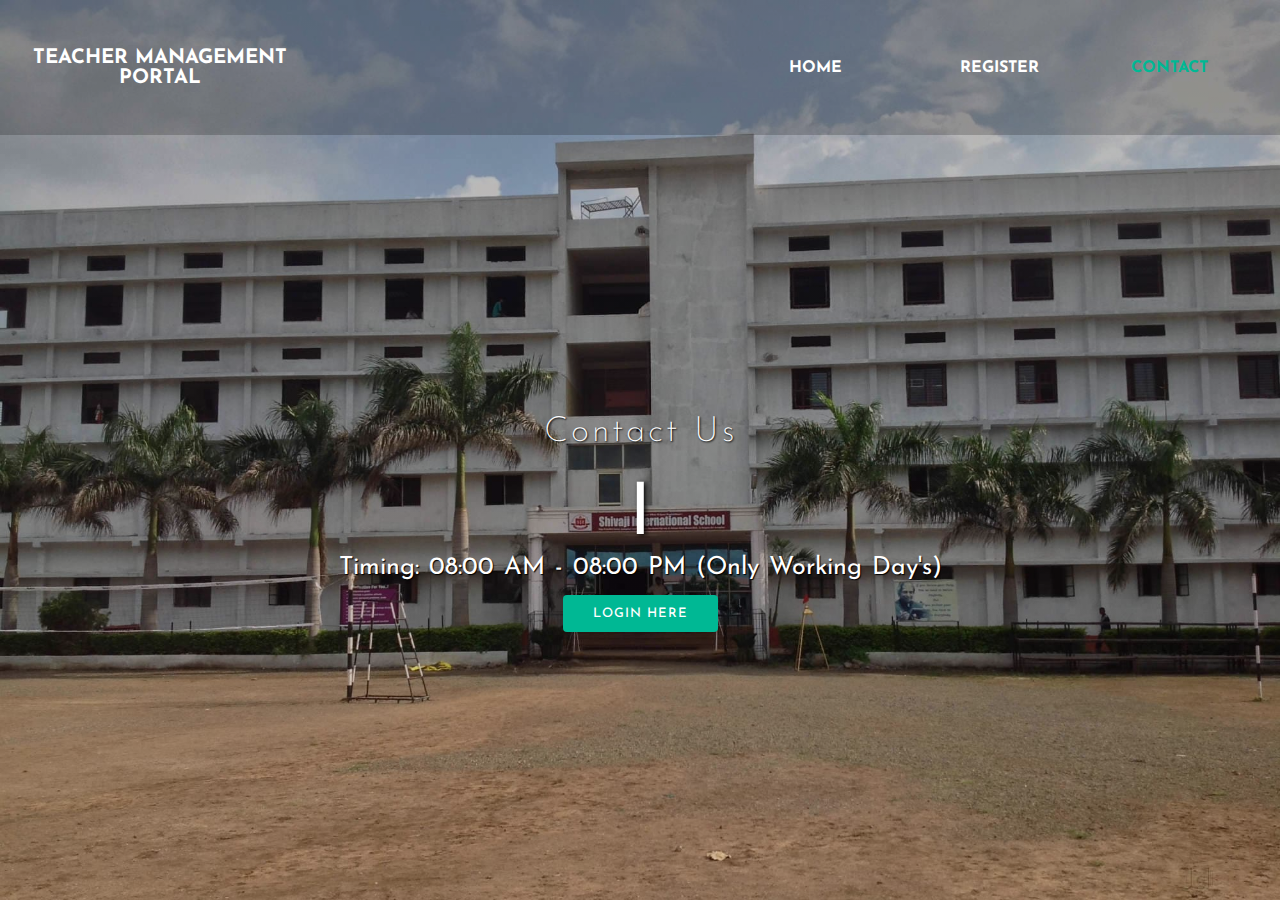
<file: Contact/index.html>
<!DOCTYPE html>
<html>
  <head>
    <title>Teacher Management Portal</title>
    <link rel="stylesheet" type="text/css" href="css/style.css" />
    <link
      href="https://fonts.googleapis.com/css?family=Josefin+Sans&display=swap"
      rel="stylesheet"
    />
    <link
      rel="stylesheet"
      href="https://cdnjs.cloudflare.com/ajax/libs/animate.css/3.7.2/animate.min.css"
    />
  </head>
  <body>
    <header>
      <nav>
        <div class="logo"><h1 style="font-size: 20px">Teacher Management Portal</h1></div>
        <div class="menu">
          <a href="../homepage/index.html">Home</a>
          <a href="../register/bbbootstrap-snippet.html">Register</a>
          <!-- <a
            href="https://www.youtube.com/channel/UCwfaAHy4zQUb2APNOGXUCCA"
          >
            <target="_blank" >about</a
          > -->
          <a href="#" style="font-size: 1">contact</a>
        </div>
      </nav>

      <main>
        <section>
          <h3>Contact Us</h3>
          <h1>
            <span class="change_content"> </span>
            <span style="margin-top: -10px"> | </span>
          </h1>
          <p>Timing: 08:00 AM - 08:00 PM (Only Working Day's)</p>
          <a href="../login/index.html" class="btntwo">login here</a>
        </section>
      </main>
    </header>
  </body>
</html>
</file>
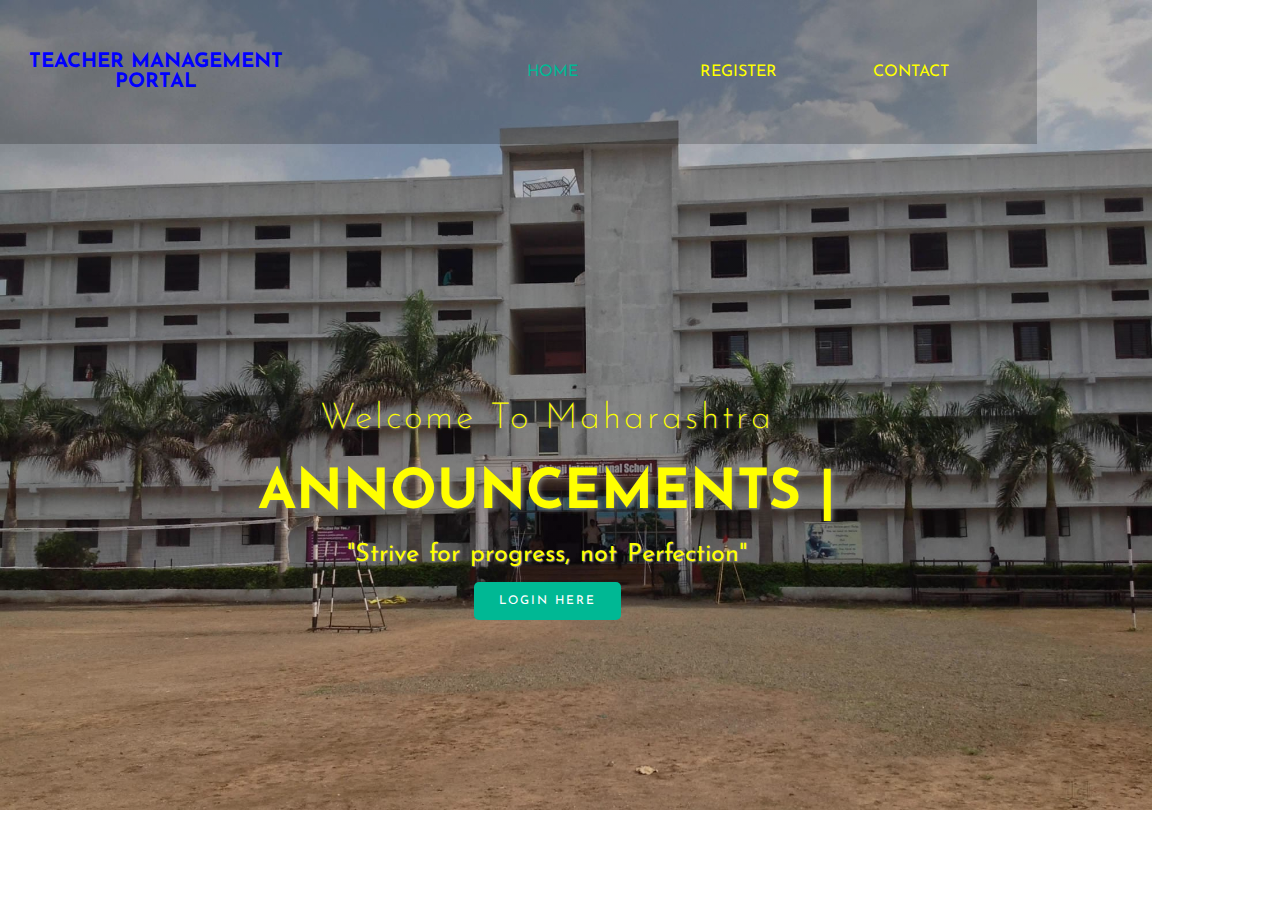
<file: homepage/index.html>
<!DOCTYPE html>
<html>
  <head>
    <title>Teacher Management Portal</title>
    <link rel="stylesheet" type="text/css" href="css/style.css" />
    <link
      href="https://fonts.googleapis.com/css?family=Josefin+Sans&display=swap"
      rel="stylesheet"
    />
    <link
      rel="stylesheet"
      href="https://cdnjs.cloudflare.com/ajax/libs/animate.css/3.7.2/animate.min.css"
    />
  </head>
  <body>
    
    <header>
      <nav>
        <div class="logo"><h1 style="font-size: 20px">Teacher Management Portal</h1></div>
        <div class="menu">
          <a href="#" style="font-size: 20">Home</a>
          <a href="../register/bbbootstrap-snippet.html">Register</a>
          <!-- <a
            href="https://www.youtube.com/channel/UCwfaAHy4zQUb2APNOGXUCCA"
          >
            <target="_blank" >about</a
          > -->
          <a href="../Contact/index.html">contact</a>
        </div>
      </nav>

      <main>
        <section>
          <h3>Welcome To Maharashtra</h3>
          <h1>
            Announcements <span class="change_content"> </span>
            <span style="margin-top: -10px"> | </span>
          </h1>
          <p>"Strive for progress, not Perfection"</p>
          <a href="../login/index.html" class="btntwo">login here</a>
        </section>
      </main>
    </header>
    
  </body>
</html>
</file>
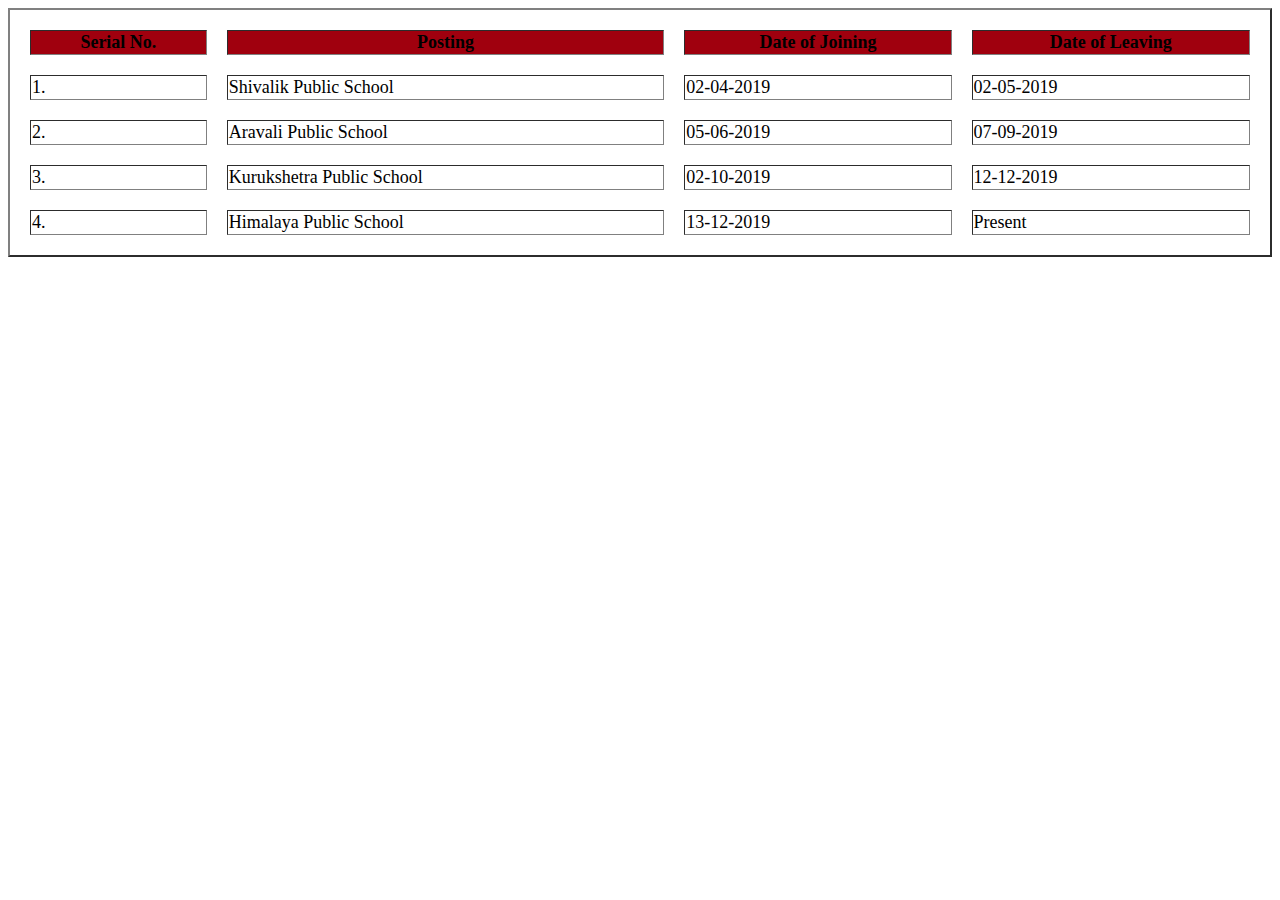
<file: table.html>
<!DOCTYPE html>
<html lang="en">
<head>
    <meta charset="UTF-8">
    <meta http-equiv="X-UA-Compatible" content="IE=edge">

    <meta name="viewport" content="width=device-width, initial-scale=1.0">
    <title>Document</title>
</head>
<style>
    body{
        background-image: url('https://img.rawpixel.com/s3fs-private/rawpixel_images/website_content/v960-ning-30.jpg?w=800&dpr=1&fit=default&crop=default&q=65&vib=3&con=3&usm=15&bg=F4F4F3&ixlib=js-2.2.1&s=63dd5f402645ef52fb7dfb592aec765a');
        background-size: cover;
    };
</style>
<body>
    <font face="verdana" size="4">
    <table border ="2 px" ; width="100%" cellspacing="20">
        <tr bgcolor="arial blue">
            <th>Serial No.</th>
            <th>Posting</th>
            <th>Date of Joining</th>
            <th>Date of Leaving</th>
        </tr>
        <tr>
            <td>1.</td>
            <td>Shivalik Public School</td>
            <td>02-04-2019</td>
            <td>02-05-2019</td>
        </tr>
        <tr>
            <td>2.</td>
            <td>Aravali Public School</td>
            <td>05-06-2019</td>
            <td>07-09-2019</td>
        </tr>
        <tr>
            <td>3.</td>
            <td>Kurukshetra Public School</td>
            <td>02-10-2019</td>
            <td>12-12-2019</td>
        </tr>
        <tr>
            <td>4.</td>
            <td>Himalaya Public School</td>
            <td>13-12-2019</td>
            <td>Present</td>
        </tr>
    </table></font>
</body>
</html>
</file>
<file: Contact/css/style.css>
/* No CSS */ /*# sourceMappingURL=main.css.map */
* {
  margin: 0;
  padding: 0;
  box-sizing: border-box;
  font-family: "Josefin Sans", sans-serif;
}

header {
  width: 100%;
  height: 100vh;
  background-image: linear-gradient(rgba(0, 0, 0, 0.3), rgba(0, 0, 0, 0.15)),
    url("../images/bg.jpg");
  background-repeat: no-repeat;
  background-size: cover;
}

nav {
  width: 100%;
  height: 15vh;
  background: rgba(0, 0, 0, 0.2);
  color: white;
  display: flex;
  justify-content: space-between;
  align-items: center;
  text-transform: uppercase;
}

nav .logo {
  width: 25%;
  text-align: center;
  /*background: red;*/
}

nav .menu {
  width: 40%;
  display: flex;
  justify-content: space-around;
}

nav .menu a {
  width: 25%;
  text-decoration: none;
  color: white;
  font-weight: bold;
}

nav .menu a:last-child {
  color: #00b894;
}

main {
  width: 100%;
  height: 85vh;
  display: flex;
  justify-content: center;
  align-items: center;
  text-align: center;
  color: white;
}

section h3 {
  font-size: 35px;
  font-weight: 200;
  letter-spacing: 3px;
  text-shadow: 1px 1px 2px black;
}

section h1 {
  margin: 30px 0 20px 0;
  font-size: 55px;
  font-weight: 700;
  text-shadow: 2px 1px 5px black;
  text-transform: uppercase;
}

section p {
  font-size: 25px;
  word-spacing: 2px;
  margin-bottom: 25px;
  text-shadow: 1px 1px 1px black;
}

section a {
  padding: 12px 30px;
  border-radius: 4px;
  outline: none;
  text-transform: uppercase;
  font-size: 13px;
  font-weight: 500;
  text-decoration: none;
  letter-spacing: 1px;
  transition: all 0.5s ease;
}

section .btnone {
  /*background: #00b894;*/
  background: #fff;
  color: #000;
}

.btnone:hover {
  background: #00b894;
  color: white;
}

section .btntwo {
  background: #00b894;
  color: white;
}

.btntwo:hover {
  background: #fff;
  color: #000;
}

.change_content:after {
  content: "";
  animation: changetext 10s infinite linear;
  color: #00b894;
}

@keyframes changetext {
  0% {
    content: "support.education@maharashtra.gov.in";
  }
  50% {
    content: "Help Line support: 18002330700";
  }
  100% {
    content: "Help Line support: 18002330800";
  }
  /* 100% {
    content: "link 4";
  } */
}
</file>
<file: homepage/css/style.css>
/* No CSS */ /*# sourceMappingURL=main.css.map */
* {
  margin: 0;
  padding: 0;
  box-sizing: border-box;
  font-family: "Josefin Sans", sans-serif;
}

header {
  width: 90%;
  height: 90vh;
  background-image: linear-gradient(rgba(0, 0, 0, 0.3), rgba(0, 0, 0, 0.15)),
    url("../images/bg.jpg");
  background-repeat: no-repeat;
  background-size: cover;
}

nav {
  width: 90%;
  height: 16vh;
  background: rgba(0, 0, 0, 0.2);
  color: blue;
  display: flex;
  justify-content: space-between;
  align-items: center;
  text-transform: uppercase;
}

nav .logo {
  width: 30%;
  text-align: center;
  /*background: red;*/
}

nav .menu {
  width: 50%;
  display: flex;
  justify-content: space-around;
}

nav .menu a {
  width: 30%;
  text-decoration: none;
  color: yellow;
  font-weight: italic;
}

nav .menu a:first-child {
  color: #00b894;
}

main {
  width: 95%;
  height: 80vh;
  display: flex;
  justify-content: center;
  align-items: center;
  text-align: center;
  color: yellow;
}

section h3 {
  font-size: 36px;
  font-weight: 210;
  letter-spacing: 3px;
  text-shadow: 1px 1px 2px gray;
}

section h1 {
  margin: 30px 0 20px 0;
  font-size: 55px;
  font-weight: 700;
  text-shadow: 2px 1px 5px gray;
  text-transform: uppercase;
}

section p {
  font-size: 25px;
  word-spacing: 2px;
  margin-bottom: 25px;
  text-shadow: 1px 1px 1px gray;
}

section a {
  padding: 13px 25px;
  border-radius: 5px;
  outline: none;
  text-transform: uppercase;
  font-size: 12px;
  font-weight: 450;
  text-decoration: none;
  letter-spacing: 2px;
  transition: all 1s ease;
}

section .btnone {
  /*background: #00b894;*/
  background: #fff;
  color: #000;
}

.btnone:hover {
  background: #00b894;
  color: white;
}

section .btntwo {
  background: #00b894;
  color: white;
}

.btntwo:hover {
  background: #fff;
  color: #000;
}

.change_content:after {
  content: "";
  animation: changetext 10s infinite linear;
  color: #00b894;
}

@keyframes changetext {
  0% {
    content: "link 1";
  }
  30% {
    content: "link 2";
  }
  60% {
    content: "link 3";
  }
  100% {
    content: "link 4";
  }
}
</file>
